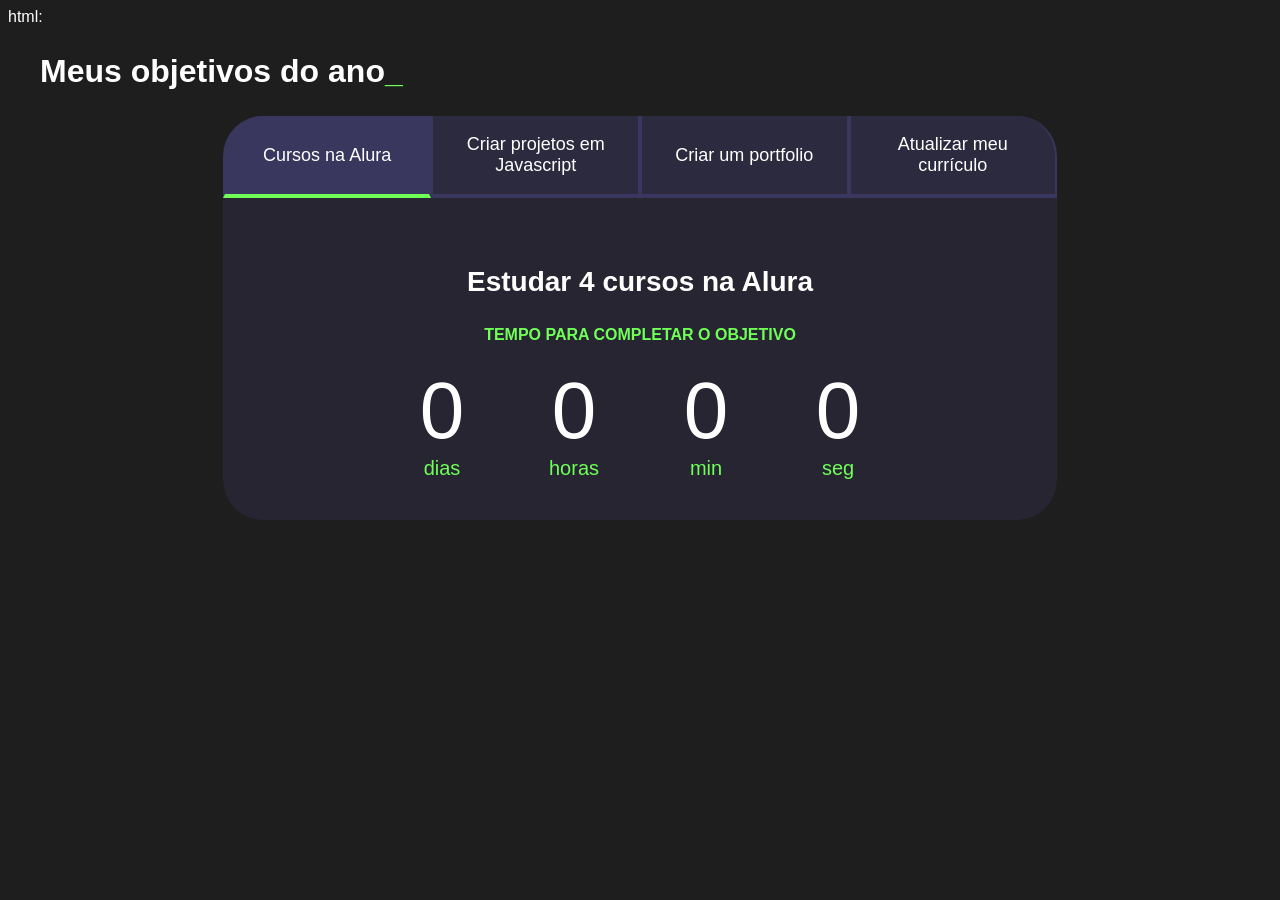
<file: index.html>
html:<!DOCTYPE html>
<html lang="pt-br">

<head>
    <meta charset="UTF-8">
    <meta name="viewport" content="width=device-width, initial-scale=1.0">
    <title>Meus objetivos do ano</title>
    <link rel="stylesheet" href="style.css">
</head>

<body>
    <section class="conteudo-principal">
        <h2 class="titulo-principal">Meus objetivos do ano<span>_</span></h2>
        <div class="conteudo">
            <div class="botoes">
                <button class="botao ativo">Cursos na Alura</button>
                <button class="botao">Criar projetos em Javascript</button>
                <button class="botao">Criar um portfolio</button>
                <button class="botao">Atualizar meu currículo</button>
            </div>
            <div class="abas-textos">
                <div class="aba-conteudo ativo">
                    <h3 class="aba-conteudo-titulo-principal">Estudar 4 cursos na Alura</h3>
                    <h4 class="aba-conteudo-titulo-secundario">Tempo para completar o objetivo</h4>
                    <div class="contador">
                        <div class="contador-digito">
                            <p class="contador-digito-numero" id="dias0"></p>
                            <p class="contador-digito-texto">dias</p>
                        </div>
                        <div class="contador-digito">
                            <p class="contador-digito-numero" id="horas0"></p>
                            <p class="contador-digito-texto">horas</p>
                        </div>
                        <div class="contador-digito">
                            <p class="contador-digito-numero" id="min0"></p>
                            <p class="contador-digito-texto">min</p>
                        </div>
                        <div class="contador-digito">
                            <p class="contador-digito-numero" id="seg0"></p>
                            <p class="contador-digito-texto">seg</p>
                        </div>
                    </div>
                </div>
                <div class="aba-conteudo">
                    <h3 class="aba-conteudo-titulo-principal">Criar 5 projetos em Javascript</h3>
                    <h4 class="aba-conteudo-titulo-secundario">Tempo para completar o objetivo</h4>
                    <div class="contador">
                        <div class="contador-digito">
                            <p class="contador-digito-numero" id="dias1"></p>
                            <p class="contador-digito-texto">dias</p>
                        </div>
                        <div class="contador-digito">
                            <p class="contador-digito-numero" id="horas1"></p>
                            <p class="contador-digito-texto">horas</p>
                        </div>
                        <div class="contador-digito">
                            <p class="contador-digito-numero" id="min1"></p>
                            <p class="contador-digito-texto">min</p>
                        </div>
                        <div class="contador-digito">
                            <p class="contador-digito-numero" id="seg1"></p>
                            <p class="contador-digito-texto">seg</p>
                        </div>
                    </div>
                </div>
                <div class="aba-conteudo">
                    <h3 class="aba-conteudo-titulo-principal">Criar um portfolio com os meus 3 melhores projetos</h3>
                    <h4 class="aba-conteudo-titulo-secundario">Tempo para completar o objetivo</h4>
                    <div class="contador">
                        <div class="contador-digito">
                            <p class="contador-digito-numero" id="dias2"></p>
                            <p class="contador-digito-texto">dias</p>
                        </div>
                        <div class="contador-digito">
                            <p class="contador-digito-numero" id="horas2"></p>
                            <p class="contador-digito-texto">horas</p>
                        </div>
                        <div class="contador-digito">
                            <p class="contador-digito-numero" id="min2"></p>
                            <p class="contador-digito-texto">min</p>
                        </div>
                        <div class="contador-digito">
                            <p class="contador-digito-numero" id="seg2"></p>
                            <p class="contador-digito-texto">seg</p>
                        </div>
                    </div>
                </div>
                <div class="aba-conteudo">
                    <h3 class="aba-conteudo-titulo-principal">Atualizar meu curriculo com os certificados da Alura</h3>
                    <h4 class="aba-conteudo-titulo-secundario">Tempo para completar o objetivo</h4>
                    <div class="contador">
                        <div class="contador-digito">
                            <p class="contador-digito-numero" id="dias3"></p>
                            <p class="contador-digito-texto">dias</p>
                        </div>
                        <div class="contador-digito">
                            <p class="contador-digito-numero" id="horas3"></p>
                            <p class="contador-digito-texto">horas</p>
                        </div>
                        <div class="contador-digito">
                            <p class="contador-digito-numero" id="min3"></p>
                            <p class="contador-digito-texto">min</p>
                        </div>
                        <div class="contador-digito">
                            <p class="contador-digito-numero" id="seg3"></p>
                            <p class="contador-digito-texto">seg</p>
                        </div>
                    </div>
                </div>
            </div>
        </div>
    </section>
    <script src="main.js"></script>
</body>

</html>
</file>
<file: style.css>
@import url('https://fonts.googleapis.com/css2?family=Chakra+Petch:wght@400;700&display=swap';);

:root {
    --cor-de-fundo: #1E1E1E;
    --verde: #6FFF57;
    --branco: #FFFFFF;
    --botao-ativo: #3A375E;
    --botao-inativo: rgba(58, 55, 94, 0.5);
    --texto-fundo: rgba(58, 55, 94, 0.3);
}

body {
    background-color: var(--cor-de-fundo);
    color: var(--branco);
    font-family: 'Chakra Petch', sans-serif;
}


.conteudo-principal {
    display: flex;
    flex-direction: column;
    justify-content: center;
    align-items: center;
    max-width: 1200px;
    width: 100%;
    margin: 0 auto;
}

.titulo-principal {
    text-align: left;
    width: 100%;
    font-size: 32px;
}

.titulo-principal span {
    color: var(--verde);
}


.botao {
    font-family: 'Chakra Petch', sans-serif;
    background-color: var(--botao-inativo);
    color: var(--branco);
    display: flex;
    justify-content: center;
    padding: 1em;
    font-size: 18px;
    align-items: center;
    width: 100%;
    border-bottom: 4px solid var(--botao-ativo);
    border-left: 2px solid var(--botao-ativo);
    border-right: 2px solid var(--botao-ativo);
    border-top: none;
}

.botao:first-child {
    border-radius: 40px 40px 0 0;
}

.botoes {
    display: block;
}

.botao.ativo {
    background-color: var(--botao-ativo);
    border-bottom: 4px solid var(--verde);
}

.abas-textos {
    background-color: var(--texto-fundo);
    padding: 40px;
    border-radius: 0 0 40px 40px;
}

.aba-conteudo.ativo {
    display: block;
}

.aba-conteudo {
    display: none;
}

.aba-conteudo-titulo-principal {
    font-size: 28px;
    text-align: center;
}

.aba-conteudo-titulo-secundario {
    text-align: center;
    color: var(--verde);
    text-transform: uppercase;
}

.contador {
    display: flex;
    justify-content: center;
    flex-wrap: wrap;
}

.contador-digito {
    padding: 0 16px;
    text-align: center;
    min-width: 100px;
}

.contador-digito-numero {
    font-size: 80px;
    margin: 0;

}

.contador-digito-texto {
    color: var(--verde);
    font-size: 20px;
    margin: 0;

}

@media screen and (min-width: 768px) {
    .botoes {
        display: flex;
    }

    .botao:first-child {
        border-radius: 40px 0 0 0;
    }

    .botao:last-child {
        border-radius: 0 40px 0 0;
    }
}

Postada por IAN LUCAS ALBERTONI ALBUQUERQUE
IAN LUCAS ALBERTONI ALBUQUERQUE
Criado em: 28 de mai.28 de mai.
@import url('https://fonts.googleapis.com/css2?family=Roboto:ital,wght@0,100..900;1,100..900&display=swap&#39;);

:root{
    --cor-de-fundo: #1E1E1E;
    --verde: #6fff57;
    --branco: #FFFFFF;
    --botao-ativo: #3A3753;
    --botao-inativo: rgba(58,55,94,0.5);
    --textode-fundo: rgba(58,55,94,0.3);
}

.body{
    background-color:var(--cor-de-fundo);
    color: var(--branco);
    font-family: Cambria, Cochin, Georgia, Times, 'Times New Roman', serif;
}

.conteudo-principal{
    display: flex;
    flex-direction: column;
    justify-content: center;
    align-items: center;
    max-width: 1200px;
    width: 100%;
    margin: 0 auto;
}

.titulo-principal{
    text-align: left;
    width: 100%;
    font-size: 32px;

}

.titulo-principal span{
    color: var(--verde);
}

.botao{
    font-family: system-ui, -apple-system, BlinkMacSystemFont, 'Segoe UI', Roboto, Oxygen, Ubuntu, Cantarell, 'Open Sans', 'Helvetica Neue', sans-serif;
    background-color: var(--botao-inativo);
    color: var(--branco);
    display: flex;
    justify-content: center;
    padding: 1em;
    font-size: 18px;
    align-items: center;
    width: 100%;
    border-bottom: 4px solid var(--botao-ativo);
    border-left: 2pxb solid var(--botao-ativo);
    border-radius: 2px solid var(--botao-ativo);
    border-top: none;
}

.botao:first-child{
    border-radius: 40px 40px 0 0;

}

.botoes{
    display: block;
}
.ativo{
    background-color: var(--botao-ativo);
    border-bottom: 4px solid var(--verde);
}
</file>
